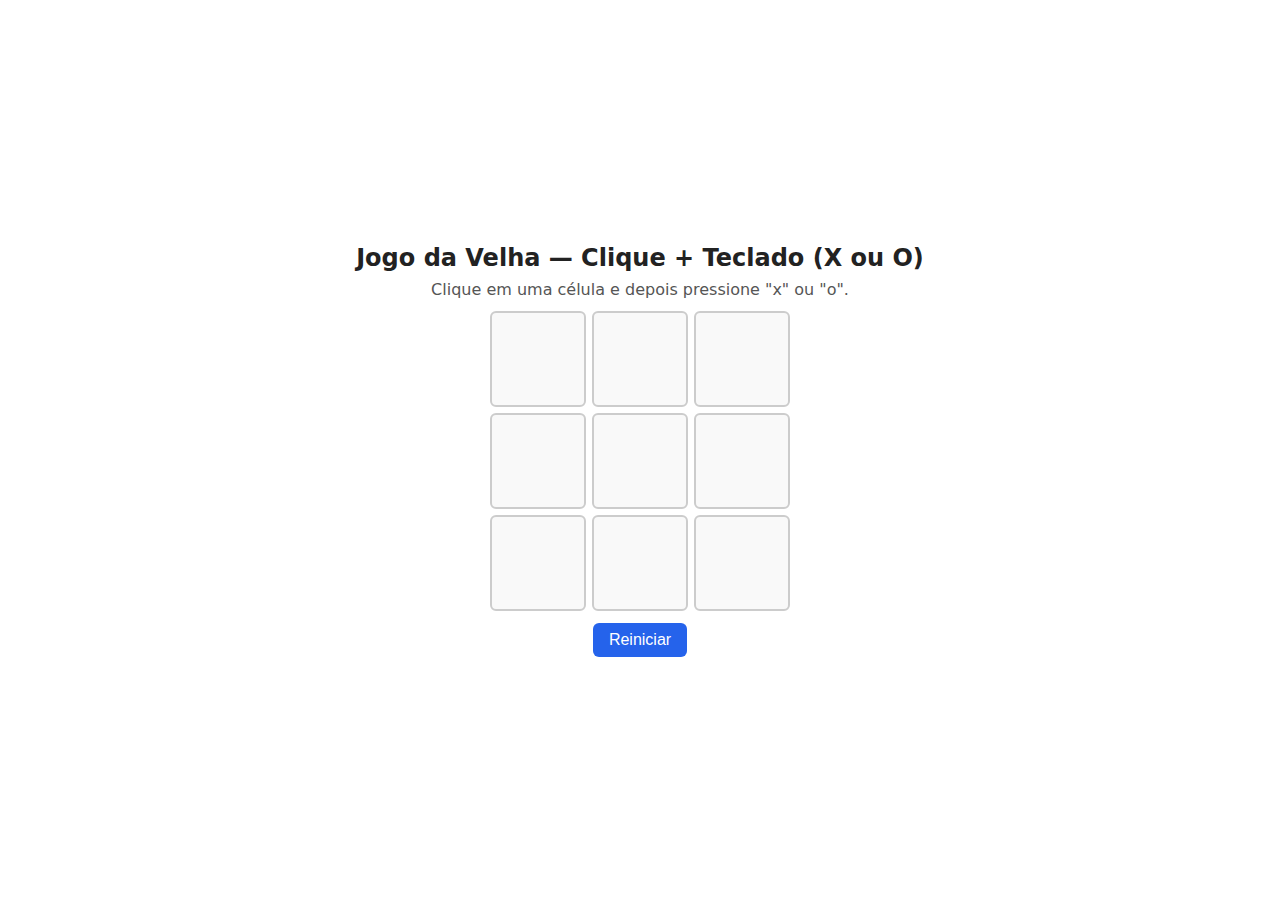
<file: jogodavelha.html>
<!DOCTYPE html>
<html lang="pt-BR">
<head>
<meta charset="UTF-8" />
<title>Jogo da Velha - Clique + Teclado</title>
<link rel="stylesheet" href="jogodavelha.css"></head>
<body>
  <h1>Jogo da Velha — Clique + Teclado (X ou O)</h1>
  <div id="status">Clique em uma célula e depois pressione "x" ou "o".</div>
  <div id="tabuleiro"></div>
  <div id="controls">
    <button id="reset">Reiniciar</button>
  </div>
<script src="jogodavelha.js"></script>
</body>
</html>
</file>
<file: jogodavelha.css>
/* Reset básico */
/* === Destaque da célula sob o mouse / foco (seleção) === */
.cell:hover,
.cell:focus-visible{
  background: #e0f2fe;   /* azul claro */
  border-color: #93c5fd;
  outline: none;
}

/* (opcional) se quiser destacar apenas células vazias: */
/* .cell:not(.occupied):hover,
   .cell:not(.occupied):focus-visible{ ... } */

/* === Células vencedoras (as 3 "certas") em verde === */
.cell.win{
  background: #dcfce7;   /* verde claro */
  border-color: #16a34a;
  color: #15803d;        /* X/O ficam verdes */
  box-shadow: inset 0 0 0 2px rgba(34,197,94,.25);
}

/* Mantém o verde mesmo com hover/foco */
.cell.win:hover,
.cell.win:focus-visible{
  background: #dcfce7;
  border-color: #16a34a;
}

*,
*::before,
*::after {
  box-sizing: border-box;
  margin: 0;
  padding: 0;
}

html, body {
  height: 100%;
}

/* Layout principal */
body {
  font-family: system-ui, sans-serif;
  background: #ffffff;     /* fundo branco */
  color: #222;
  display: flex;
  flex-direction: column;
  align-items: center;
  justify-content: center; /* centraliza verticalmente */
  height: 100vh;           /* ocupa toda a altura da tela */
  overflow: hidden;        /* evita scroll */
}

/* Título e status */
h1 {
  margin-bottom: 8px;
  font-size: 1.5rem;
  text-align: center;
}

#status {
  margin-bottom: 12px;
  font-size: 1rem;
  color: #555;
}

/* Tabuleiro */
#tabuleiro {
  display: grid;
  grid-template-columns: repeat(3, 1fr);
  gap: 6px;
  width: min(90vw, 300px);   /* garante que cabe na tela */
  aspect-ratio: 1 / 1;       /* mantém quadrado */
}

.cell {
  background: #f9f9f9;
  border: 2px solid #ccc;
  border-radius: 6px;
  display: flex;
  align-items: center;
  justify-content: center;
  font-size: 2rem;
  font-weight: bold;
  cursor: pointer;
  user-select: none;
  transition: background 0.2s;
}
.cell:hover {
  background: #eee;
}

/* X e O coloridos */
.cell.x { color: #e11d48; }  /* vermelho */
.cell.o { color: #2563eb; }  /* azul */

/* Controles */
#controls {
  margin-top: 12px;
}

#reset {
  padding: 8px 16px;
  font-size: 1rem;
  border: none;
  border-radius: 6px;
  background: #2563eb;
  color: #fff;
  cursor: pointer;
}
#reset:hover {
  background: #1e40af;
}
</file>
